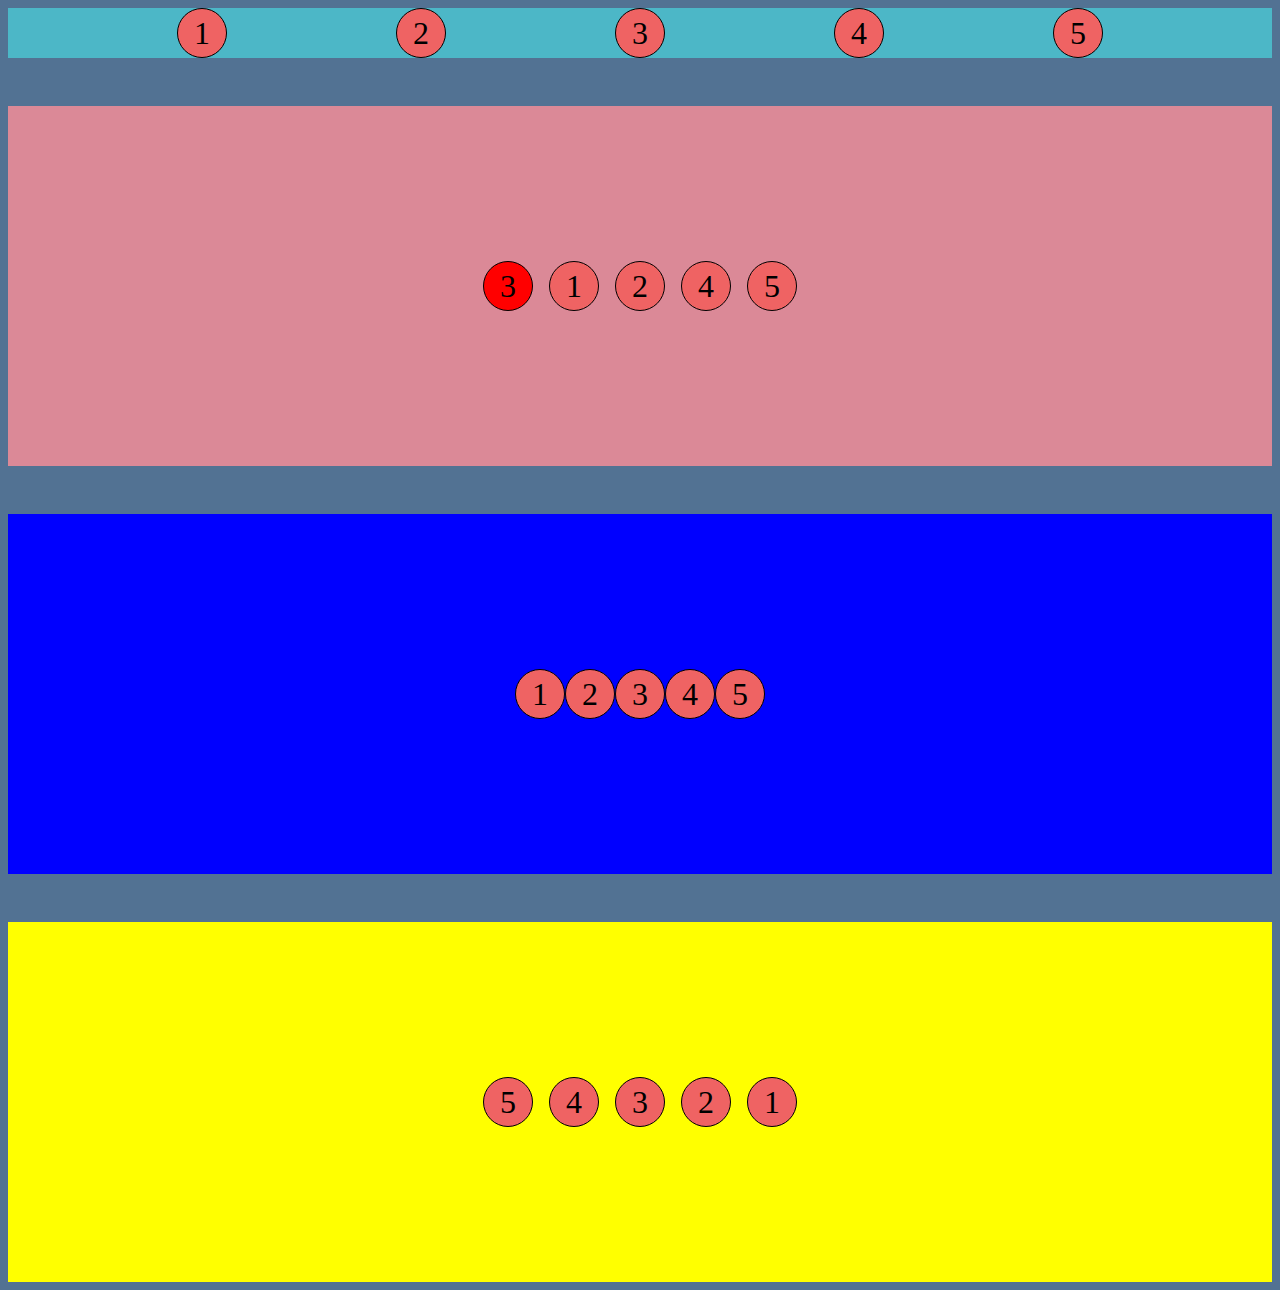
<file: lez04_flexbox/index.html>
<!DOCTYPE html>
<html lang="en">
<head>
    <meta charset="UTF-8">
    <meta name="viewport" content="width=device-width, initial-scale=1.0">
    <title>Document</title>
    <link rel="stylesheet" href="style.css">
</head>
<body>

    <div class="parent">
        <div class="box">1</div>
        <div class="box">2</div>
        <div class="box" >3</div>
        <div class="box">4</div>
        <div class="box">5</div>
    </div>

    <div class="parent-2">
        <div class="box">1</div>
        <div class="box">2</div>
        <div class="box" id="spostami">3</div>
        <div class="box">4</div>
        <div class="box">5</div>
    </div>

    <div class="parent-3">
        <div class="box">1</div>
        <div class="box">2</div>
        <div class="box">3</div>
        <div class="box">4</div>
        <div class="box">5</div>
    </div>

    <div class="parent-4">
        <div class="box">1</div>
        <div class="box">2</div>
        <div class="box">3</div>
        <div class="box">4</div>
        <div class="box">5</div>
    </div>
    

    
    
</body>
</html>
</file>
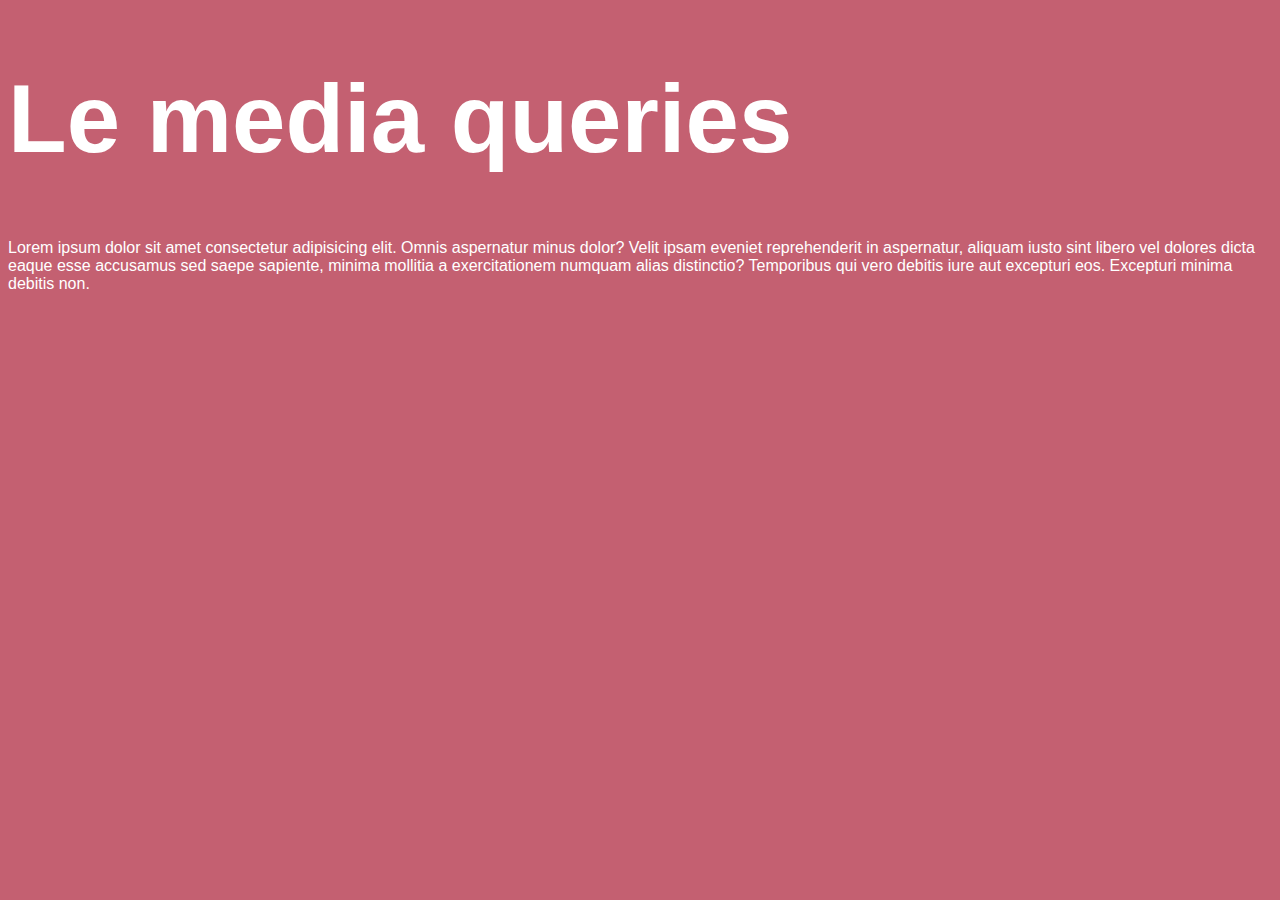
<file: lez_05_mediaQuerys/index.html>
<!DOCTYPE html>
<html lang="en">
<head>
    <meta charset="UTF-8">
    <meta name="viewport" content="width=device-width, initial-scale=1.0">
    <title>Document</title>
    <link rel="stylesheet" href="./css/style.css">
</head>
<body>
    <h1>Le media queries</h1>
    <p>Lorem ipsum dolor sit amet consectetur adipisicing elit. Omnis aspernatur minus dolor? Velit ipsam eveniet reprehenderit in aspernatur, aliquam iusto sint libero vel dolores dicta eaque esse accusamus sed saepe sapiente, minima mollitia a exercitationem numquam alias distinctio? Temporibus qui vero debitis iure aut excepturi eos. Excepturi minima debitis non.</p>
</body>
</html>
</file>
<file: lez04_flexbox/style.css>
body{
    font-size: 2rem;
    background-color: rgba(4, 51, 98, 0.691);

}

.parent{
    background-color: rgba(75, 200, 211, 0.81);
/* la proprietà display cambia la tipologia di elemento da blocco a inline etc... */

    display: flex;
    /* proprietà per disporre sul main axis  */
    /* start è la proprietà di default */
    justify-content: start;
    /* center sul main axis ovvero sull'asse principale  */
    justify-content: center;
    /* in fondo al main axis  */
    justify-content: end;

    /* distribuiti sul main axis */
    /* primo elemento all'inizio, ultimo in fondo, gli altri al centro separatamente */
    justify-content: space-between;

    /* space round spazio uguale prima e dopo ai bordi */
    justify-content: space-around;
/* spaziati tra i ordi e tra di essi siano uguali */
    justify-content: space-evenly;

    
}
.parent-2{
    margin-top: 3rem;
    background: rgb(219, 137, 151);
    /* 30% dell'altezza viewport */
    height: 40vh;
    display: flex;
    /* proprietà sul cross-axis : stretch : rimane di default  */

    align-items: stretch;
    /* allineare all'inizio del cross-axis */
    align-items: flex-start;
    /* allineare alla fine del cross-axis */
    align-items: flex-end;


    /* allineamento al centro */
    align-items: center;
    justify-content: center;
    /* allineamento sulla linea del testo di div, non viene molto usato, tranne per testi di dimensione diversa  */
    /* align-items: baseline; */
    /* per mettere uno spazio tra gli elementi */
    gap: 1rem;
    /* solo in orizzontale: column gap */
    column-gap: 1rem;
    /* solo in verticale: row gap */
    

    
}
#spostami{
background: red;
order: 0;/*ordinamento di default*/
transition: 1s;
order: 1;/*sposta dopo tutti quelli con order 0  */
transition: 1s;
order: -1;/*sposta all'inizio, prima dello 0 */

}
.parent-3{
    margin-top: 3rem;
    background-color: blue;
    height: 40vh;
    display: flex;
    /* centrare tutto su 2 assi */
    justify-content: center;
    align-items: center;

}
.parent-4{
    margin-top: 3rem;
    background-color: yellow;
    height: 40vh;
    display: flex;
    justify-content: center;
    align-items: center;

    /* inverto gli asssi Main Cross */
    /* prorieta di default */
    flex-direction: row;
    flex-direction: column;
    /* justify-content: flex-end; */
    /* align-items: center; */

    gap: 1rem;
    /* facciamo un reverse per colonne */
    flex-direction: column-reverse;
    /* facciamo un reverse per righe */
    flex-direction: row-reverse;
    
    


}



.box{
    background-color: rgb(239, 99, 99);
    border: 1px solid ;
    /* width: 20%; */
    width: 3rem;
    height: 3rem;
    border-radius: 100%;
    /* per centrare i numeri */
    display: flex;
    align-items: center;
    justify-content: center;
    


}
</file>
<file: lez_05_mediaQuerys/css/style.css>
body{
    background-color: red;
    color: white;
    font-family: Arial, Helvetica, sans-serif;
}

/* vari tipi di "media" per media query| all| print| screen | speech| */

h1{
    font-size: 4rem;
    text-shadow: 12px 1px #222;
}
@media  screen and (min-width:640px){
    /*scrivo le regole per media query */

    body{
        background-color: blue;
    }
    h1{
        font-size: 6rem;
    }
}
@media screen and (min-width:1100px) {
    body{
        background-color: rgb(196, 96, 113);
    }
        h1 {
            text-shadow: none;
        }
}
</file>
